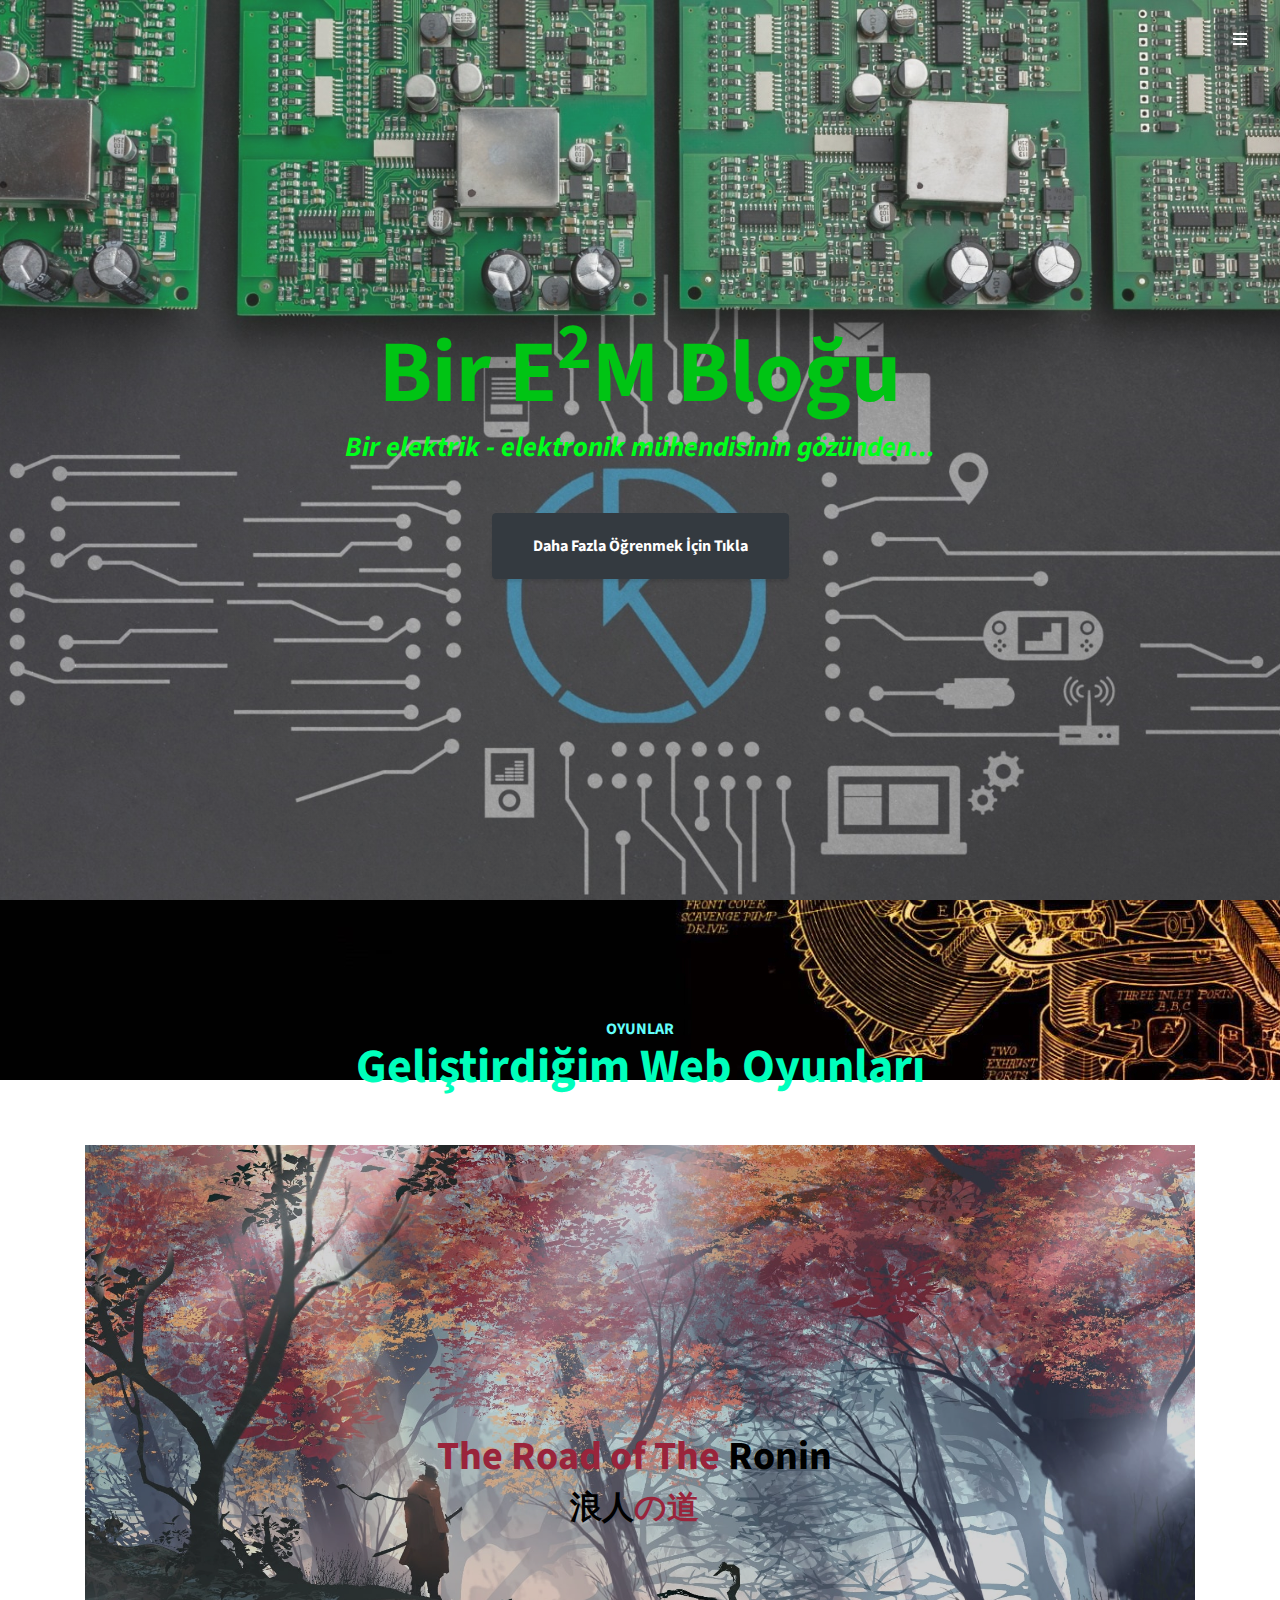
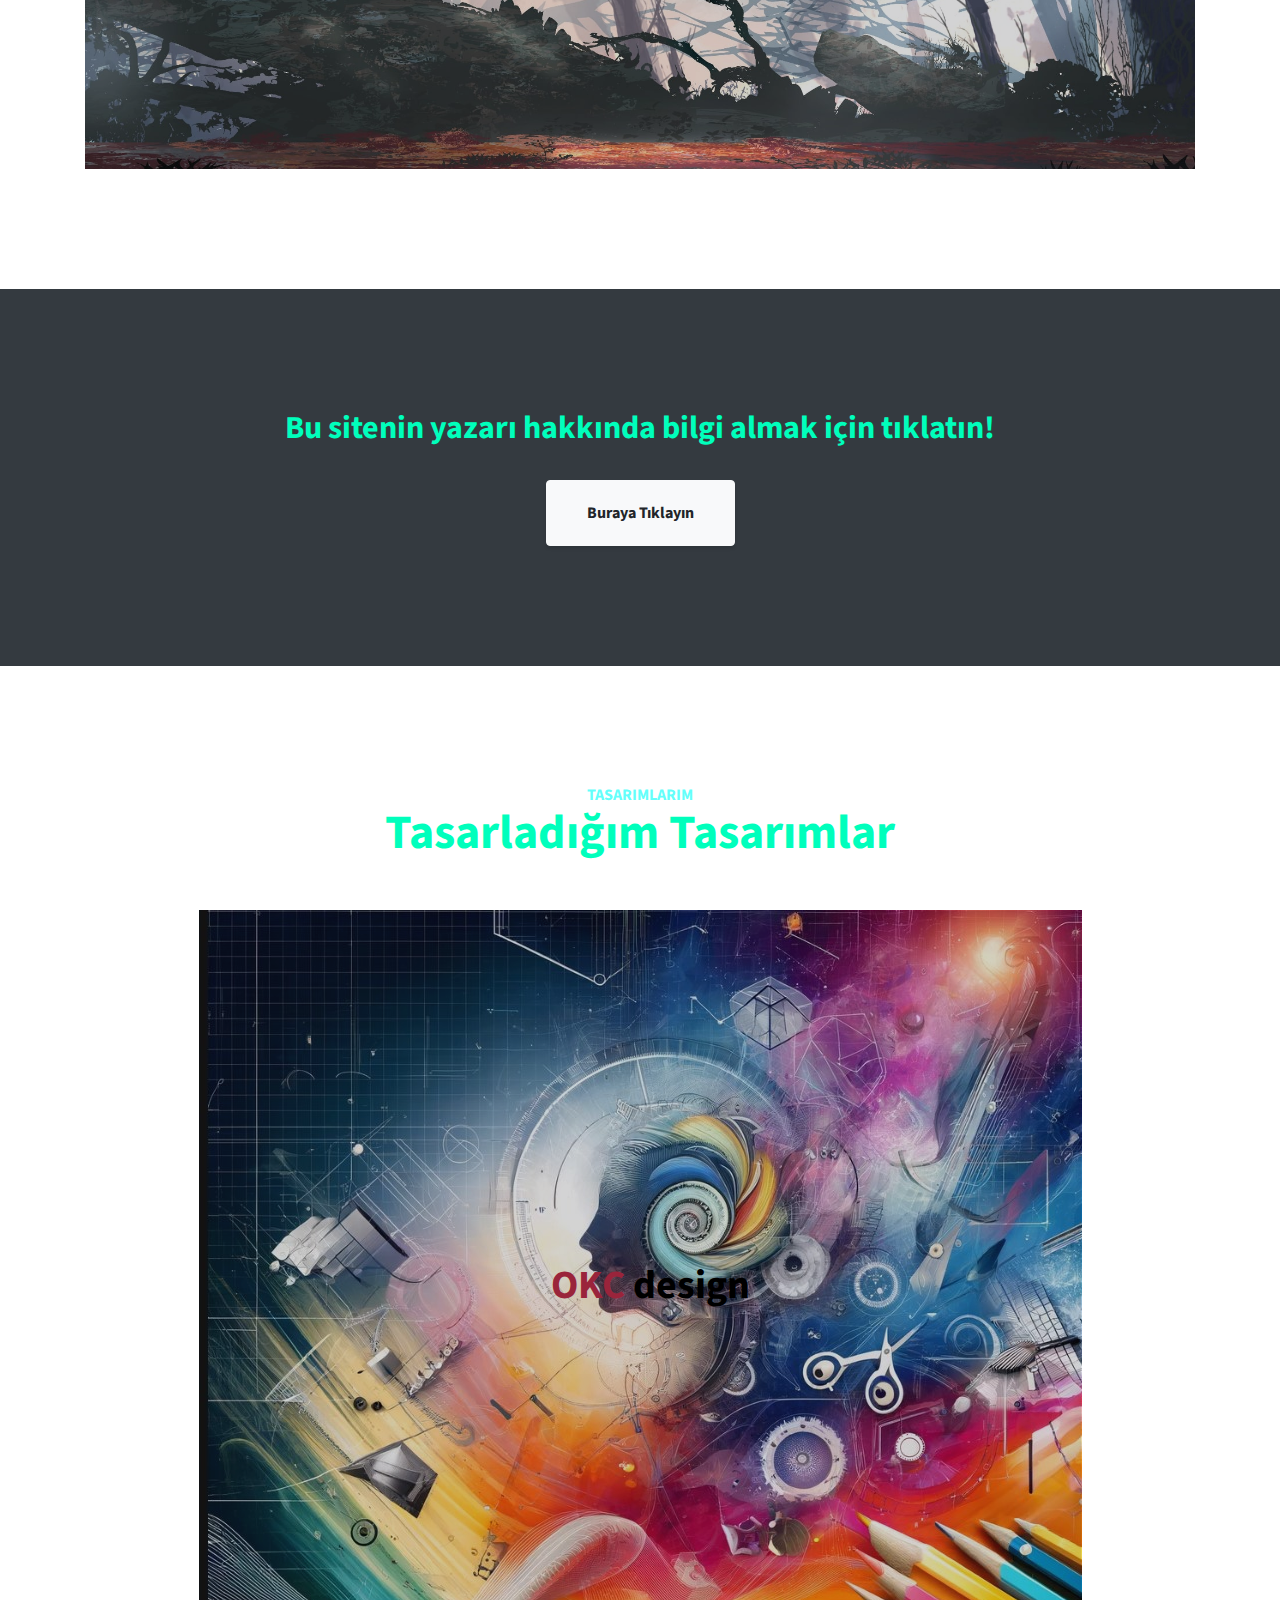
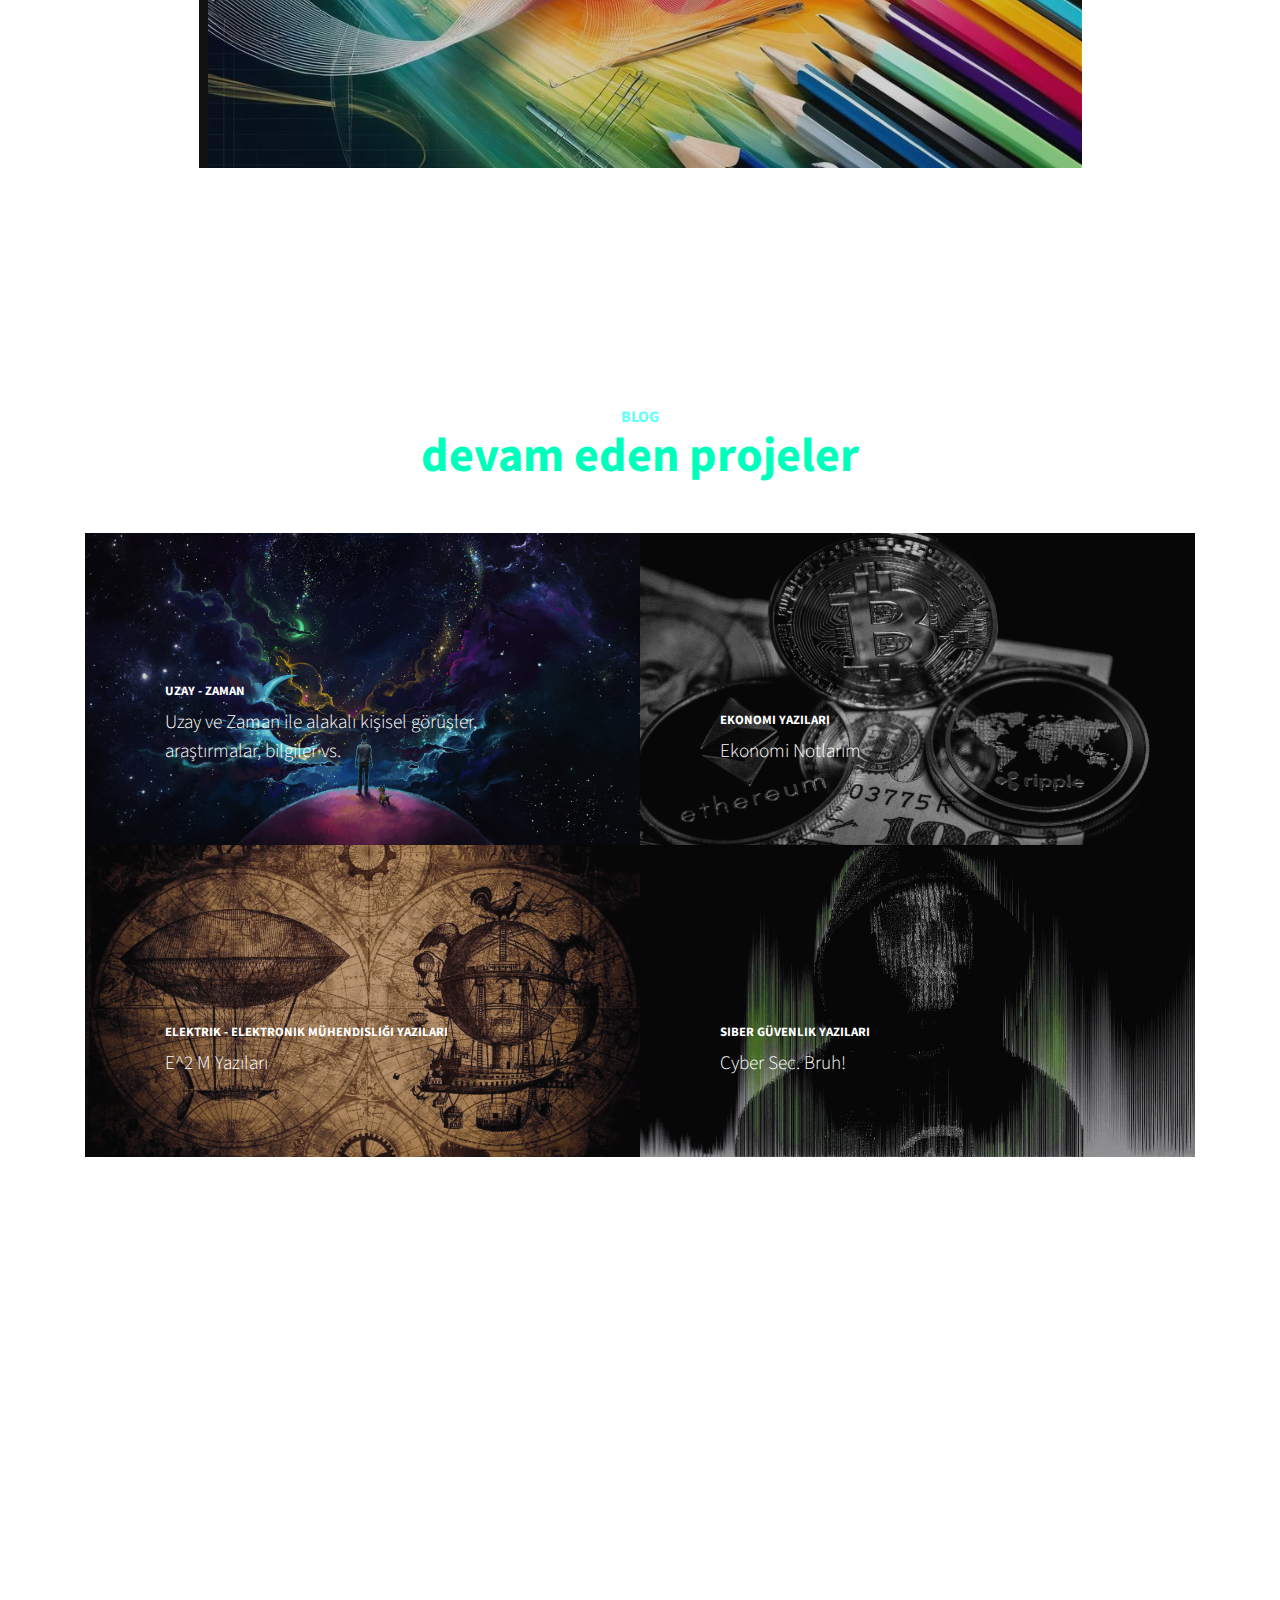
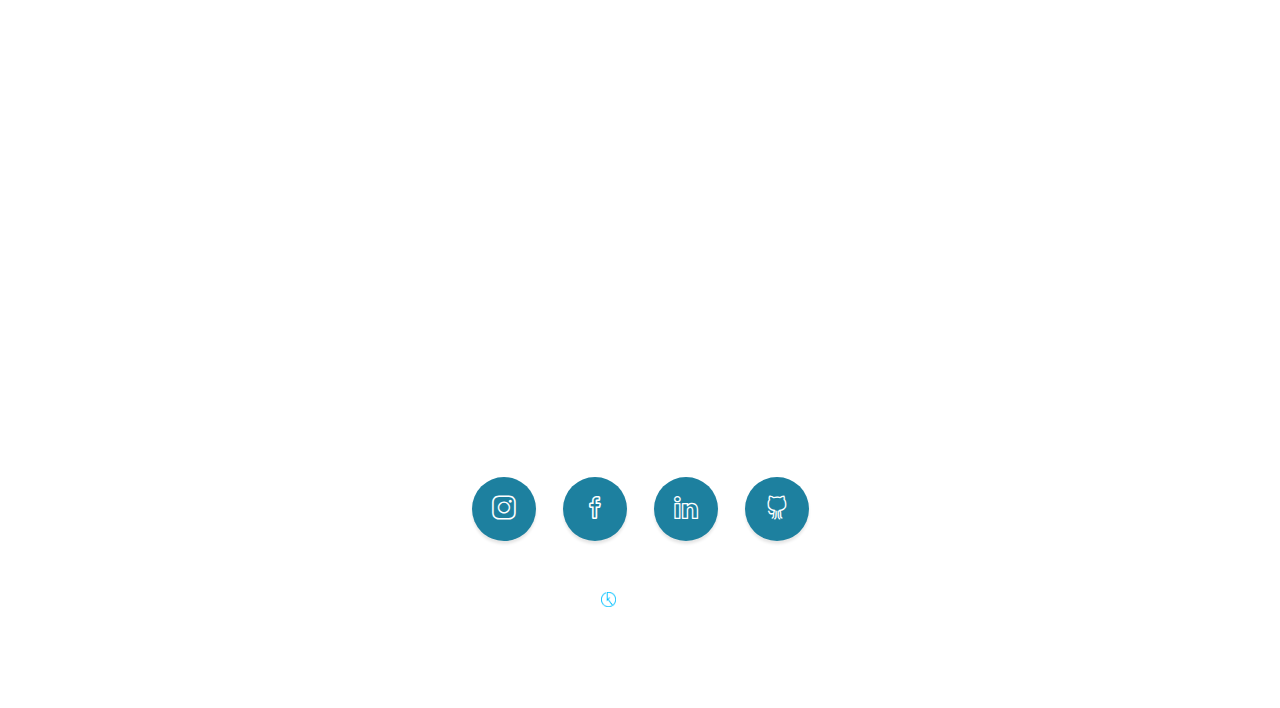
<file: index.html>
<!DOCTYPE html>
<html lang="en">

<head>

  <meta charset="utf-8">
  <meta name="viewport" content="width=device-width, initial-scale=1, shrink-to-fit=no">
  <meta name="description" content="portfolio Site">
  <meta name="author" content="Ömer Kaan Coşkun">

  <title>Ömer Kaan Coşkun</title>

  <!--Favicons -->
  <link href="./img/OKC-Logo-tq-nbg.ico" rel="icon">
  <link href="./img/OKC-Logo-tq-nbg.ico" rel="apple-touch-icon">
  <!-- Bootstrap Core CSS -->
  <link href="vendor/bootstrap/css/bootstrap.min.css" rel="stylesheet">

  <!-- Custom Fonts -->
  <link href="vendor/fontawesome-free/css/all.min.css" rel="stylesheet" type="text/css">
  <link href="https://fonts.googleapis.com/css?family=Source+Sans+Pro:300,400,700,300italic,400italic,700italic" rel="stylesheet" type="text/css">
  <link href="vendor/simple-line-icons/css/simple-line-icons.css" rel="stylesheet">
  <link href="http://fonts.cdnfonts.com/css/zepto" rel="stylesheet">

  <!-- Custom CSS -->
  <link href="css/stylish-portfolio.min.css" rel="stylesheet">
  <style>
     
    body  {
 background-image: url("./img/bg-main.png");
  background-repeat: no-repeat;
  background-attachment: fixed;
}
  .iframe-container{
    position: relative;
    width: 100%;
    padding-bottom: 56.25%; /* Oran 16:9 ( 100%/16*9 = 56.25% ) */
}
.iframe-container > *{
    display: block;
    position: absolute;
    top: 0;
    right: 0;
    bottom: 0;
    left: 0;
    margin: 0;
    padding: 0;
    height: 100%;
    width: 100%;
}
</style>
</head>
<body id="page-top">


  <!-- Navigasyon Çubuğu -->
  <a class="menu-toggle rounded" href="#">
    <i class="fas fa-bars"></i>
  </a>
  <nav id="sidebar-wrapper">
    <ul class="sidebar-nav">
      <li class="sidebar-brand">
        <a class="js-scroll-trigger" href="#page-top">Ömer Kaan Coşkun</a>
      </li>
      <li class="sidebar-nav-item">
        <a class="js-scroll-trigger" href="#page-top">Ana Sayfa</a>
      </li>
      <li class="sidebar-nav-item">
        <a class="js-scroll-trigger" href="#about">Hakkında</a>
      </li>
      <li class="sidebar-nav-item">
        <a class="js-scroll-trigger" href="#call-to-site">Göz Atın</a>
      </li>
      <li class="sidebar-nav-item">
        <a class="js-scroll-trigger" href="#games">Oyunlar</a>
      </li>
      <li class="sidebar-nav-item">
        <a class="js-scroll-trigger" href="#portfolio">Blog</a>
      </li>
    </ul>
  </nav>

  <!-- Başlık -->
  <header class="masthead d-flex">
    <div class="container text-center my-auto">
      <h1 class="mb-1 " style="color: #00c414;">Bir E<sup>2</sup>M Bloğu</h1>
      <h3 class="mb-5">
        <em style="color: #00ff1c;">Bir elektrik - elektronik mühendisinin gözünden...</em>
      </h3>
      <a class="btn btn-dark btn-xl js-scroll-trigger" href="#games">Daha Fazla Öğrenmek İçin Tıkla</a>
    </div>
    <div class="overlay"></div>
  </header>

  <!--Oyunlar Bölümü-->
  <section class="content-section" id="games">
    <div class="container">
      <div class="content-section-heading text-center">
        <h3 class=" mb-0" style="color: #63FFFB">Oyunlar</h3>
        <h2 class="mb-5" style="color: #00FFBC">Geliştirdiğim Web Oyunları</h2>
      </div>
      <div  class="row no-gutters">
        <div class="col-lg-12">
          <a class="portfolio-item" href="/ronin/index.html">
            <span class="caption text-center">
              <span style="margin-top: 18rem; margin-left: 22rem; color: #9a243b;">
                <h1>The Road of The <span style="color: black;">Ronin</span></h1>
                <h2 style="color: #9a243b;"><span style="color: black;">浪人</span>の道</h2>
              </span>
            </span>
            <img class="img-fluid" src="img/theRoadoftheRonin-bg.jpg" alt="">
          </a>
        </div>
      </div>
    </div>
  </section>


  <!-- Hakkında -->
  <section class="content-section body bg-dark" id="about">
    <div class="container text-center">
      <div class="row">
        <div class="col-lg-10 mx-auto">
          <h2 style="color: #00FFBC;">Bu sitenin yazarı hakkında bilgi almak için tıklatın!</h2>
          <br>
          <a class="btn btn-light btn-xl js-scroll-trigger" href="../info/index.html">Buraya Tıklayın</a>
        </div>
      </div>
    </div>
  </section>

  <!-- Tasarımlarım Bölümü -->
  <section class="content-section" id="designs">
    <div class="container">
        <div class="content-section-heading text-center">
            <h3 class="mb-0" style="color: #63FFFB">Tasarımlarım</h3>
            <h2 class="mb-5" style="color: #00FFBC">Tasarladığım Tasarımlar</h2>
        </div>
        <div class="row no-gutters justify-content-center">
            <div class="col-md-12 d-flex justify-content-center">
                <a class="portfolio-item" href="/design/index.html">
                    <span class="caption text-center">
                        <span style="margin-top: 22rem; margin-left: 22rem; color: #9a243b;">
                            <h1>OKC <span style="color: black;"> design</span></h1>
                        </span>
                    </span>
                    <img class="img-fluid align-items-center" src="img/okcdesign-bg.jpg" alt="">
                </a>
            </div>
        </div>
    </div>
</section>


  <!-- Blog -->
  <section class="content-section" id="portfolio">
    <div class="container">
      <div class="content-section-heading text-center">
        <h3 class=" mb-0" style="color: #63FFFB">Blog</h3>
        <h2 class="mb-5" style="color: #00FFBC">devam eden projeler</h2>
      </div>
      <div class="row no-gutters">
        <div class="col-lg-6">
          <a class="portfolio-item" href="./coming-soon.html">
            <span class="caption">
              <span class="caption-content">
                <h2>Uzay - Zaman</h2>
                <p class="mb-0">Uzay ve Zaman ile alakalı kişisel görüşler, araştırmalar, bilgiler vs. </p>
              </span>
            </span>
            <img class="img-fluid" src="img/portfolio-1.jpg" alt="">
          </a>
        </div>
        <div class="col-lg-6">
          <a class="portfolio-item" href="./Finans.html">
            <span class="caption">
              <span class="caption-content">
                <h2>Ekonomi Yazıları</h2>
                <p class="mb-0">Ekonomi Notlarım</p>
              </span>
            </span>
            <img class="img-fluid" src="img/portfolio-2.jpg" alt="">
          </a>
        </div>
        <div class="col-lg-6">
          <a class="portfolio-item" href="./coming-soon.html">
            <span class="caption">
              <span class="caption-content">
                <h2>Elektrik - Elektronik Mühendisliği Yazıları</h2>
                <p class="mb-0">E^2 M Yazıları</p>
              </span>
            </span>
            <img class="img-fluid" src="img/portfolio-3.jpg" alt="">
          </a>
        </div>
        <div class="col-lg-6">
          <a class="portfolio-item" href="./coming-soon.html">
            <span class="caption">
              <span class="caption-content">
                <h2>Siber Güvenlik Yazıları</h2>
                <p class="mb-0">Cyber Sec. Bruh!</p>
              </span>
            </span>
            <img class="img-fluid" src="img/portfolio-4.jpg" alt="">
          </a>
        </div>
      </div>
    </div>
  </section>

 

  <!-- Harita-->
  <div class="iframe-container">
  <iframe src="https://www.google.com/maps/embed?pb=!1m18!1m12!1m3!1d1034.8394471174033!2d32.751650797384514!3d39.996031519917196!2m3!1f0!2f0!3f0!3m2!1i1024!2i768!4f13.1!3m3!1m2!1s0x14d34a2630ab1a15%3A0x4f6a966ea49cc7de!2sTeknopark%20Ankara!5e0!3m2!1str!2str!4v1596453357723!5m2!1str!2str" width="1519" height="600" frameborder="0" style="border:0;" allowfullscreen="" aria-hidden="false" tabindex="0"></iframe>
  </div>

  <!-- Footer -->
  <footer class="footer text-center">
    <div class="container">
      <ul class="list-inline mb-5">
        <li class="list-inline-item">
          <a class="social-link rounded-circle text-white mr-3" href="https://www.instagram.com/omerkaancoskun/">
            <i class="icon-social-instagram"></i>
          </a>
        </li>
        <li class="list-inline-item">
          <a class="social-link rounded-circle text-white mr-3" href="https://www.facebook.com/omerkaan.coskun.39/">
            <i class="icon-social-facebook"></i>
          </a>
        </li>
        <li class="list-inline-item">
          <a class="social-link rounded-circle text-white mr-3" href="https://www.linkedin.com/in/0xm3rk44n">
            <i class="icon-social-linkedin"></i>
          </a>
        </li>
        <li class="list-inline-item">
          <a class="social-link rounded-circle text-white" href="https://github.com/Kazuto-Kawahara">
            <i class="icon-social-github"></i>
          </a>
        </li>
      </ul>
      <p class="small mb-0 " style="color: white">Copyright &copy; <img style="width: 15px; height: 15px;" src="/img/okc-logo-tq-nbg.png" alt=""> Ömer Kaan Coşkun 2019</p>
      <p class=" small mb-0" style="color: white">Tüm hakları Saklıdır.</p>
    </div>
  </footer>

  <!-- Scroll Butonu-->
  <a class="scroll-to-top rounded js-scroll-trigger" href="#page-top">
    <i class="fas fa-angle-up"></i>
  </a>

  <!-- Bootstrap core JavaScript -->
  <script src="vendor/jquery/jquery.min.js"></script>
  <script src="vendor/bootstrap/js/bootstrap.bundle.min.js"></script>

  <!-- Plugin JavaScript -->
  <script src="vendor/jquery-easing/jquery.easing.min.js"></script>

  <!-- Custom scripts for this template -->
  <script src="js/stylish-portfolio.min.js"></script>
</div>

</body>

</html>
</file>
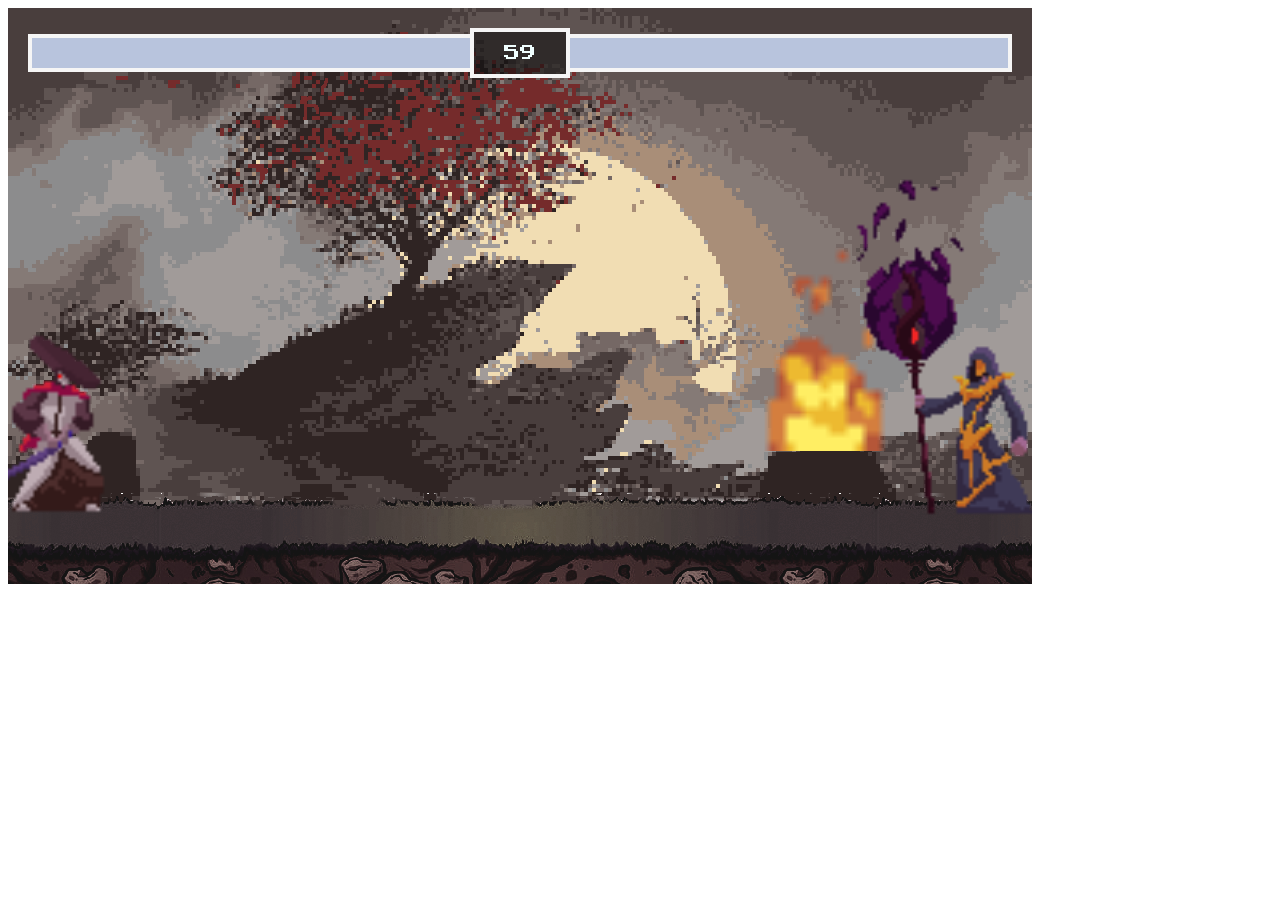
<file: ronin/index.html>
<head>
    <link rel="stylesheet" href="./main.css">
    <link rel="preconnect" href="https://fonts.googleapis.com">
    <link rel="preconnect" href="https://fonts.gstatic.com" crossorigin>
    <link href="https://fonts.googleapis.com/css2?family=Press+Start+2P&display=swap" rel="stylesheet">
    <style>
    </style>
</head>
<body>
<div class="BarParent">
    <div class="BarChild"> 
        <!--Player Health-->
    <div class="PlayerHealthParent">
        <div class="PlayerHealthChild"></div>
            <div id="playerHealth" class="PlayerHealth"></div>
    </div>
        <!--Timer-->
        <div id="timer" class="Timer">60</div>
        <!--Enemy Health-->
    <div class="EnemyHealthParent">
        <div class="EnemyHealthChild"></div>
            <div id="enemyHealth" class="EnemyHealth"></div>
    </div>
</div>
<div id="displayText" class="DisplayText">Tie</div>
<canvas></canvas>
</div>

<script 
src="https://cdnjs.cloudflare.com/ajax/libs/gsap/3.11.2/gsap.min.js" 
integrity="sha512-gsEItzcNkWxfxHjr4BaEZAd9YuRWYjxnj7c/yukcZ0/nWehUb5TjJNyyv1ApCU2DFH/qgw+stFZHPOKnoQnIuQ==" 
crossorigin="anonymous" 
referrerpolicy="no-referrer">
</script>
<script src="./js/functions.js"></script>
<script src="./js/classes.js"></script>
<script src="./index.js"></script>

</body>
</file>
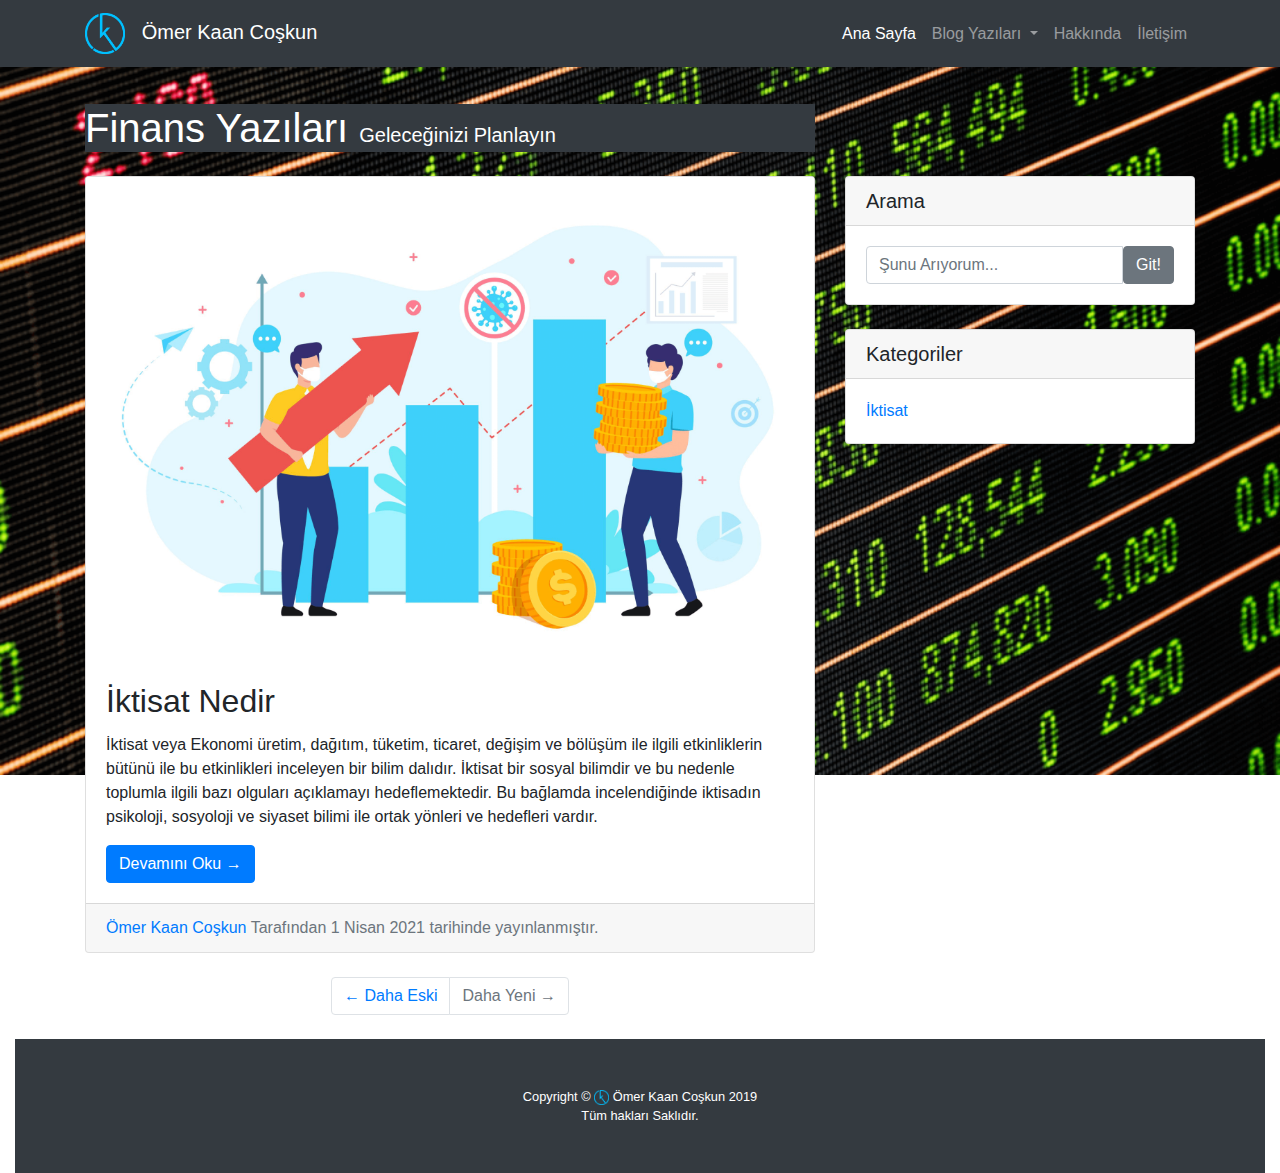
<file: Finans.html>
<!DOCTYPE html>
<html lang="en">

<head>

  <meta charset="utf-8">
  <meta name="viewport" content="width=device-width, initial-scale=1, shrink-to-fit=no">
  <meta name="description" content="">
  <meta name="author" content="">

  <title>Finans Yazıları</title>

  <!-- Favicons -->
  <link href="./img/okc-logo-tq-nbg.png" rel="icon">
  <link href="./img/okc-logo-tq-nbg.png" rel="apple-touch-icon">

  <!-- Bootstrap core CSS -->
  <link href="./vendor/bootstrap/css/bootstrap.min.css" rel="stylesheet">

  <!-- Styles for this template -->
  <link href="./css/blog-home.css" rel="stylesheet">


  <style>
      
    body  {
 background-image: url("./img/Finans-Bg.png");
  background-repeat: no-repeat;
  background-attachment: fixed;
  background-size: 100%;
}

@media (max-width: 769px) {
  body {
  background-image: url("./img/Finans-Bg.png");
  background-repeat: no-repeat;
  background-attachment: fixed;
  background-size: auto;
  }

.back{
  background-color: black;
}
}

  </style>
</head>

<body>

  <!-- Navigation -->
  <nav class="navbar navbar-expand-lg navbar-dark bg-dark fixed-top">
    <div class="container">
      <a class="navbar-brand" href="/index.html"> <img style="width: 40px;" src="/img/okc-logo-tq-nbg.png" alt="">&nbsp;&nbsp;&nbsp;Ömer Kaan Coşkun</a>
      <button class="navbar-toggler" type="button" data-toggle="collapse" data-target="#navbarResponsive" aria-controls="navbarResponsive" aria-expanded="false" aria-label="Toggle navigation">
        <span class="navbar-toggler-icon"></span>
      </button>
      <div class="collapse navbar-collapse" id="navbarResponsive">
        <ul class="navbar-nav ml-auto">
          <li class="nav-item active">
            <a class="nav-link" href="/index.html">Ana Sayfa
              <span class="sr-only">(current)</span>
            </a>
          </li>
<li class="nav-item dropdown">
        <a class="nav-link dropdown-toggle" href="#" id="navbarDropdown" role="button" data-toggle="dropdown" aria-haspopup="true" aria-expanded="false">
          Blog Yazıları
        </a>
        <div class="dropdown-menu" aria-labelledby="navbarDropdown">
          <a class="dropdown-item" href="./coming-soon.html">Araştırma Yazıları</a>
          <a class="dropdown-item" href="./Finans.html">Finans Yazıları</a>
          <a class="dropdown-item" href="./coming-soon.html">Elektrik Elektronik Mühendisliği yazıları</a>
          <a class="dropdown-item" href="./coming-soon.html">Siber Güvenlik Yazıları</a>
        </div>
      </li>
          <li class="nav-item">
            <a class="nav-link" href="http://omerkaancoskun.com.tr/info">Hakkında</a>
          </li>
          <li class="nav-item">
            <a class="nav-link" href="#">İletişim</a>
          </li>
        </ul>
      </div>
    </div>
  </nav>

  <!-- Page Content -->
  <div class="container">

    <div class="row">

      <!-- Blog Entries Column -->
      <div class="col-md-8">
        <br>
        <h1 class="my-4 bg-dark" style="color: white;">Finans Yazıları
          <small style="font-size: 20px">Geleceğinizi Planlayın</small></h1>

        <!-- Blog -->
        <div class="card mb-4">
          <img class="card-img-top" src="./img/Finans-Kapak.png" alt="Card image cap">
          <div class="card-body">
            <h2 class="card-title">İktisat Nedir</h2>
            <p class="card-text">İktisat veya Ekonomi üretim, dağıtım, tüketim, ticaret, değişim ve bölüşüm ile ilgili etkinliklerin bütünü ile bu etkinlikleri inceleyen bir bilim dalıdır. İktisat bir sosyal bilimdir ve bu nedenle toplumla ilgili bazı olguları açıklamayı hedeflemektedir. Bu bağlamda incelendiğinde iktisadın psikoloji, sosyoloji ve siyaset bilimi ile ortak yönleri ve hedefleri vardır. </p>
            <a href="./İktisat-Nedir.html" class="btn btn-primary">Devamını Oku  &rarr;</a>
          </div>
          <div class="card-footer text-muted">
            <a href="#">Ömer Kaan Coşkun</a>
            Tarafından 1 Nisan 2021 tarihinde yayınlanmıştır.
          </div>
        </div>
        <!-- Blog -->



        <!-- Blog 
        <div class="card mb-4">
          <img class="card-img-top" src="http://placehold.it/750x300" alt="Card image cap">
          <div class="card-body">
            <h2 class="card-title">Başlık</h2>
            <p class="card-text">Lorem ipsum dolor sit amet, consectetur adipisicing elit. Reiciendis aliquid atque, nulla? Quos cum ex quis soluta, a laboriosam. Dicta expedita corporis animi vero voluptate voluptatibus possimus, veniam magni quis!</p>
            <a href="#" class="btn btn-primary">Devamını Oku &rarr;</a>
          </div>
          <div class="card-footer text-muted">
            <a href="#">Ömer Kaan Coşkun</a>
            Tarafından 1 Nisan 2021 tarihinde yayınlanmıştır.
          </div>
        </div>
         Blog -->

        <!-- Blog 
        <div class="card mb-4">
          <img class="card-img-top" src="http://placehold.it/750x300" alt="Card image cap">
          <div class="card-body">
            <h2 class="card-title">Başlık</h2>
            <p class="card-text">Lorem ipsum dolor sit amet, consectetur adipisicing elit. Reiciendis aliquid atque, nulla? Quos cum ex quis soluta, a laboriosam. Dicta expedita corporis animi vero voluptate voluptatibus possimus, veniam magni quis!</p>
            <a href="#" class="btn btn-primary">Devamını Oku &rarr;</a>
          </div>
          <div class="card-footer text-muted">
            <a href="#">Ömer Kaan Coşkun</a>
            Tarafından 1 Nisan 2021 tarihinde yayınlanmıştır.
          </div>
        </div>
       Blog -->

        <!-- Pagination -->
        <ul class="pagination justify-content-center mb-4">
          <li class="page-item">
            <a class="page-link" href="#">&larr; Daha Eski</a>
          </li>
          <li class="page-item disabled">
            <a class="page-link" href="#">Daha Yeni &rarr;</a>
          </li>
        </ul>

      </div>


      <!-- /Yan widget -->
      <div class="col-md-4">
        <br><br><br><br>
        <!-- Arama -->
        <div class="card my-4">
          <h5 class="card-header">Arama</h5>
          <div class="card-body">
            <div class="input-group">
              <input type="text" class="form-control" placeholder="Şunu Arıyorum...">
              <span class="input-group-btn">
                <button class="btn btn-secondary" type="button">Git!</button>
              </span>
            </div>
          </div>
        </div>
        <!-- /Arama -->

        <!-- Kategoriler -->
        <div class="card my-4">
          <h5 class="card-header">Kategoriler</h5>
          <div class="card-body">
            <div class="row">
              <div class="col-lg-6">
                <ul class="list-unstyled mb-0">
                  <li>
                    <a href="#">İktisat</a>
                  </li>
                  <li>
                    <a href="#"></a>
                  </li>
                  <li>
                    <a href="#"></a>
                  </li>
                </ul>
              </div>
              <div class="col-lg-6">
                <ul class="list-unstyled mb-0">
                  <li>
                    <a href="#"></a>
                  </li>
                  <li>
                    <a href="#"></a>
                  </li>
                  <li>
                    <a href="#"></a>
                  </li>
                </ul>
              </div>
            </div>
          </div>
        </div>
      </div>
      
      <!-- /Kategoriler -->

    </div>

  <!-- /Yan Widgetler -->

</div>
  <!-- Footer -->
  <div class="container-fluid">
  <footer class="py-5 bg-dark">
      <p class=" small mb-0 " style="color: white; text-align: center;">Copyright &copy; <img style="width: 15px; height: 15px;" src="/img/okc-logo-tq-nbg.png" alt=""> Ömer Kaan Coşkun 2019</p>
      <p class=" small mb-0" style="color: white; text-align: center;">Tüm hakları Saklıdır.</p>
    <!-- /.container -->
  </footer>
  </div>
  <!-- Bootstrap core JavaScript -->
  <script src="/vendor/jquery/jquery.min.js"></script>
  <script src="/vendor/bootstrap/js/bootstrap.bundle.min.js"></script>





</body>

</html>
</file>
<file: vendor/simple-line-icons/css/simple-line-icons.css>
@font-face {
  font-family: 'simple-line-icons';
  src: url('../fonts/Simple-Line-Icons.eot?v=2.4.0');
  src: url('../fonts/Simple-Line-Icons.eot?v=2.4.0#iefix') format('embedded-opentype'), url('../fonts/Simple-Line-Icons.woff2?v=2.4.0') format('woff2'), url('../fonts/Simple-Line-Icons.ttf?v=2.4.0') format('truetype'), url('../fonts/Simple-Line-Icons.woff?v=2.4.0') format('woff'), url('../fonts/Simple-Line-Icons.svg?v=2.4.0#simple-line-icons') format('svg');
  font-weight: normal;
  font-style: normal;
}
/*
 Use the following CSS code if you want to have a class per icon.
 Instead of a list of all class selectors, you can use the generic [class*="icon-"] selector, but it's slower:
*/
.icon-user,
.icon-people,
.icon-user-female,
.icon-user-follow,
.icon-user-following,
.icon-user-unfollow,
.icon-login,
.icon-logout,
.icon-emotsmile,
.icon-phone,
.icon-call-end,
.icon-call-in,
.icon-call-out,
.icon-map,
.icon-location-pin,
.icon-direction,
.icon-directions,
.icon-compass,
.icon-layers,
.icon-menu,
.icon-list,
.icon-options-vertical,
.icon-options,
.icon-arrow-down,
.icon-arrow-left,
.icon-arrow-right,
.icon-arrow-up,
.icon-arrow-up-circle,
.icon-arrow-left-circle,
.icon-arrow-right-circle,
.icon-arrow-down-circle,
.icon-check,
.icon-clock,
.icon-plus,
.icon-minus,
.icon-close,
.icon-event,
.icon-exclamation,
.icon-organization,
.icon-trophy,
.icon-screen-smartphone,
.icon-screen-desktop,
.icon-plane,
.icon-notebook,
.icon-mustache,
.icon-mouse,
.icon-magnet,
.icon-energy,
.icon-disc,
.icon-cursor,
.icon-cursor-move,
.icon-crop,
.icon-chemistry,
.icon-speedometer,
.icon-shield,
.icon-screen-tablet,
.icon-magic-wand,
.icon-hourglass,
.icon-graduation,
.icon-ghost,
.icon-game-controller,
.icon-fire,
.icon-eyeglass,
.icon-envelope-open,
.icon-envelope-letter,
.icon-bell,
.icon-badge,
.icon-anchor,
.icon-wallet,
.icon-vector,
.icon-speech,
.icon-puzzle,
.icon-printer,
.icon-present,
.icon-playlist,
.icon-pin,
.icon-picture,
.icon-handbag,
.icon-globe-alt,
.icon-globe,
.icon-folder-alt,
.icon-folder,
.icon-film,
.icon-feed,
.icon-drop,
.icon-drawer,
.icon-docs,
.icon-doc,
.icon-diamond,
.icon-cup,
.icon-calculator,
.icon-bubbles,
.icon-briefcase,
.icon-book-open,
.icon-basket-loaded,
.icon-basket,
.icon-bag,
.icon-action-undo,
.icon-action-redo,
.icon-wrench,
.icon-umbrella,
.icon-trash,
.icon-tag,
.icon-support,
.icon-frame,
.icon-size-fullscreen,
.icon-size-actual,
.icon-shuffle,
.icon-share-alt,
.icon-share,
.icon-rocket,
.icon-question,
.icon-pie-chart,
.icon-pencil,
.icon-note,
.icon-loop,
.icon-home,
.icon-grid,
.icon-graph,
.icon-microphone,
.icon-music-tone-alt,
.icon-music-tone,
.icon-earphones-alt,
.icon-earphones,
.icon-equalizer,
.icon-like,
.icon-dislike,
.icon-control-start,
.icon-control-rewind,
.icon-control-play,
.icon-control-pause,
.icon-control-forward,
.icon-control-end,
.icon-volume-1,
.icon-volume-2,
.icon-volume-off,
.icon-calendar,
.icon-bulb,
.icon-chart,
.icon-ban,
.icon-bubble,
.icon-camrecorder,
.icon-camera,
.icon-cloud-download,
.icon-cloud-upload,
.icon-envelope,
.icon-eye,
.icon-flag,
.icon-heart,
.icon-info,
.icon-key,
.icon-link,
.icon-lock,
.icon-lock-open,
.icon-magnifier,
.icon-magnifier-add,
.icon-magnifier-remove,
.icon-paper-clip,
.icon-paper-plane,
.icon-power,
.icon-refresh,
.icon-reload,
.icon-settings,
.icon-star,
.icon-symbol-female,
.icon-symbol-male,
.icon-target,
.icon-credit-card,
.icon-paypal,
.icon-social-tumblr,
.icon-social-twitter,
.icon-social-facebook,
.icon-social-instagram,
.icon-social-linkedin,
.icon-social-pinterest,
.icon-social-github,
.icon-social-google,
.icon-social-reddit,
.icon-social-skype,
.icon-social-dribbble,
.icon-social-behance,
.icon-social-foursqare,
.icon-social-soundcloud,
.icon-social-spotify,
.icon-social-stumbleupon,
.icon-social-youtube,
.icon-social-dropbox,
.icon-social-vkontakte,
.icon-social-steam {
  font-family: 'simple-line-icons';
  speak: none;
  font-style: normal;
  font-weight: normal;
  font-variant: normal;
  text-transform: none;
  line-height: 1;
  /* Better Font Rendering =========== */
  -webkit-font-smoothing: antialiased;
  -moz-osx-font-smoothing: grayscale;
}
.icon-user:before {
  content: "\e005";
}
.icon-people:before {
  content: "\e001";
}
.icon-user-female:before {
  content: "\e000";
}
.icon-user-follow:before {
  content: "\e002";
}
.icon-user-following:before {
  content: "\e003";
}
.icon-user-unfollow:before {
  content: "\e004";
}
.icon-login:before {
  content: "\e066";
}
.icon-logout:before {
  content: "\e065";
}
.icon-emotsmile:before {
  content: "\e021";
}
.icon-phone:before {
  content: "\e600";
}
.icon-call-end:before {
  content: "\e048";
}
.icon-call-in:before {
  content: "\e047";
}
.icon-call-out:before {
  content: "\e046";
}
.icon-map:before {
  content: "\e033";
}
.icon-location-pin:before {
  content: "\e096";
}
.icon-direction:before {
  content: "\e042";
}
.icon-directions:before {
  content: "\e041";
}
.icon-compass:before {
  content: "\e045";
}
.icon-layers:before {
  content: "\e034";
}
.icon-menu:before {
  content: "\e601";
}
.icon-list:before {
  content: "\e067";
}
.icon-options-vertical:before {
  content: "\e602";
}
.icon-options:before {
  content: "\e603";
}
.icon-arrow-down:before {
  content: "\e604";
}
.icon-arrow-left:before {
  content: "\e605";
}
.icon-arrow-right:before {
  content: "\e606";
}
.icon-arrow-up:before {
  content: "\e607";
}
.icon-arrow-up-circle:before {
  content: "\e078";
}
.icon-arrow-left-circle:before {
  content: "\e07a";
}
.icon-arrow-right-circle:before {
  content: "\e079";
}
.icon-arrow-down-circle:before {
  content: "\e07b";
}
.icon-check:before {
  content: "\e080";
}
.icon-clock:before {
  content: "\e081";
}
.icon-plus:before {
  content: "\e095";
}
.icon-minus:before {
  content: "\e615";
}
.icon-close:before {
  content: "\e082";
}
.icon-event:before {
  content: "\e619";
}
.icon-exclamation:before {
  content: "\e617";
}
.icon-organization:before {
  content: "\e616";
}
.icon-trophy:before {
  content: "\e006";
}
.icon-screen-smartphone:before {
  content: "\e010";
}
.icon-screen-desktop:before {
  content: "\e011";
}
.icon-plane:before {
  content: "\e012";
}
.icon-notebook:before {
  content: "\e013";
}
.icon-mustache:before {
  content: "\e014";
}
.icon-mouse:before {
  content: "\e015";
}
.icon-magnet:before {
  content: "\e016";
}
.icon-energy:before {
  content: "\e020";
}
.icon-disc:before {
  content: "\e022";
}
.icon-cursor:before {
  content: "\e06e";
}
.icon-cursor-move:before {
  content: "\e023";
}
.icon-crop:before {
  content: "\e024";
}
.icon-chemistry:before {
  content: "\e026";
}
.icon-speedometer:before {
  content: "\e007";
}
.icon-shield:before {
  content: "\e00e";
}
.icon-screen-tablet:before {
  content: "\e00f";
}
.icon-magic-wand:before {
  content: "\e017";
}
.icon-hourglass:before {
  content: "\e018";
}
.icon-graduation:before {
  content: "\e019";
}
.icon-ghost:before {
  content: "\e01a";
}
.icon-game-controller:before {
  content: "\e01b";
}
.icon-fire:before {
  content: "\e01c";
}
.icon-eyeglass:before {
  content: "\e01d";
}
.icon-envelope-open:before {
  content: "\e01e";
}
.icon-envelope-letter:before {
  content: "\e01f";
}
.icon-bell:before {
  content: "\e027";
}
.icon-badge:before {
  content: "\e028";
}
.icon-anchor:before {
  content: "\e029";
}
.icon-wallet:before {
  content: "\e02a";
}
.icon-vector:before {
  content: "\e02b";
}
.icon-speech:before {
  content: "\e02c";
}
.icon-puzzle:before {
  content: "\e02d";
}
.icon-printer:before {
  content: "\e02e";
}
.icon-present:before {
  content: "\e02f";
}
.icon-playlist:before {
  content: "\e030";
}
.icon-pin:before {
  content: "\e031";
}
.icon-picture:before {
  content: "\e032";
}
.icon-handbag:before {
  content: "\e035";
}
.icon-globe-alt:before {
  content: "\e036";
}
.icon-globe:before {
  content: "\e037";
}
.icon-folder-alt:before {
  content: "\e039";
}
.icon-folder:before {
  content: "\e089";
}
.icon-film:before {
  content: "\e03a";
}
.icon-feed:before {
  content: "\e03b";
}
.icon-drop:before {
  content: "\e03e";
}
.icon-drawer:before {
  content: "\e03f";
}
.icon-docs:before {
  content: "\e040";
}
.icon-doc:before {
  content: "\e085";
}
.icon-diamond:before {
  content: "\e043";
}
.icon-cup:before {
  content: "\e044";
}
.icon-calculator:before {
  content: "\e049";
}
.icon-bubbles:before {
  content: "\e04a";
}
.icon-briefcase:before {
  content: "\e04b";
}
.icon-book-open:before {
  content: "\e04c";
}
.icon-basket-loaded:before {
  content: "\e04d";
}
.icon-basket:before {
  content: "\e04e";
}
.icon-bag:before {
  content: "\e04f";
}
.icon-action-undo:before {
  content: "\e050";
}
.icon-action-redo:before {
  content: "\e051";
}
.icon-wrench:before {
  content: "\e052";
}
.icon-umbrella:before {
  content: "\e053";
}
.icon-trash:before {
  content: "\e054";
}
.icon-tag:before {
  content: "\e055";
}
.icon-support:before {
  content: "\e056";
}
.icon-frame:before {
  content: "\e038";
}
.icon-size-fullscreen:before {
  content: "\e057";
}
.icon-size-actual:before {
  content: "\e058";
}
.icon-shuffle:before {
  content: "\e059";
}
.icon-share-alt:before {
  content: "\e05a";
}
.icon-share:before {
  content: "\e05b";
}
.icon-rocket:before {
  content: "\e05c";
}
.icon-question:before {
  content: "\e05d";
}
.icon-pie-chart:before {
  content: "\e05e";
}
.icon-pencil:before {
  content: "\e05f";
}
.icon-note:before {
  content: "\e060";
}
.icon-loop:before {
  content: "\e064";
}
.icon-home:before {
  content: "\e069";
}
.icon-grid:before {
  content: "\e06a";
}
.icon-graph:before {
  content: "\e06b";
}
.icon-microphone:before {
  content: "\e063";
}
.icon-music-tone-alt:before {
  content: "\e061";
}
.icon-music-tone:before {
  content: "\e062";
}
.icon-earphones-alt:before {
  content: "\e03c";
}
.icon-earphones:before {
  content: "\e03d";
}
.icon-equalizer:before {
  content: "\e06c";
}
.icon-like:before {
  content: "\e068";
}
.icon-dislike:before {
  content: "\e06d";
}
.icon-control-start:before {
  content: "\e06f";
}
.icon-control-rewind:before {
  content: "\e070";
}
.icon-control-play:before {
  content: "\e071";
}
.icon-control-pause:before {
  content: "\e072";
}
.icon-control-forward:before {
  content: "\e073";
}
.icon-control-end:before {
  content: "\e074";
}
.icon-volume-1:before {
  content: "\e09f";
}
.icon-volume-2:before {
  content: "\e0a0";
}
.icon-volume-off:before {
  content: "\e0a1";
}
.icon-calendar:before {
  content: "\e075";
}
.icon-bulb:before {
  content: "\e076";
}
.icon-chart:before {
  content: "\e077";
}
.icon-ban:before {
  content: "\e07c";
}
.icon-bubble:before {
  content: "\e07d";
}
.icon-camrecorder:before {
  content: "\e07e";
}
.icon-camera:before {
  content: "\e07f";
}
.icon-cloud-download:before {
  content: "\e083";
}
.icon-cloud-upload:before {
  content: "\e084";
}
.icon-envelope:before {
  content: "\e086";
}
.icon-eye:before {
  content: "\e087";
}
.icon-flag:before {
  content: "\e088";
}
.icon-heart:before {
  content: "\e08a";
}
.icon-info:before {
  content: "\e08b";
}
.icon-key:before {
  content: "\e08c";
}
.icon-link:before {
  content: "\e08d";
}
.icon-lock:before {
  content: "\e08e";
}
.icon-lock-open:before {
  content: "\e08f";
}
.icon-magnifier:before {
  content: "\e090";
}
.icon-magnifier-add:before {
  content: "\e091";
}
.icon-magnifier-remove:before {
  content: "\e092";
}
.icon-paper-clip:before {
  content: "\e093";
}
.icon-paper-plane:before {
  content: "\e094";
}
.icon-power:before {
  content: "\e097";
}
.icon-refresh:before {
  content: "\e098";
}
.icon-reload:before {
  content: "\e099";
}
.icon-settings:before {
  content: "\e09a";
}
.icon-star:before {
  content: "\e09b";
}
.icon-symbol-female:before {
  content: "\e09c";
}
.icon-symbol-male:before {
  content: "\e09d";
}
.icon-target:before {
  content: "\e09e";
}
.icon-credit-card:before {
  content: "\e025";
}
.icon-paypal:before {
  content: "\e608";
}
.icon-social-tumblr:before {
  content: "\e00a";
}
.icon-social-twitter:before {
  content: "\e009";
}
.icon-social-facebook:before {
  content: "\e00b";
}
.icon-social-instagram:before {
  content: "\e609";
}
.icon-social-linkedin:before {
  content: "\e60a";
}
.icon-social-pinterest:before {
  content: "\e60b";
}
.icon-social-github:before {
  content: "\e60c";
}
.icon-social-google:before {
  content: "\e60d";
}
.icon-social-reddit:before {
  content: "\e60e";
}
.icon-social-skype:before {
  content: "\e60f";
}
.icon-social-dribbble:before {
  content: "\e00d";
}
.icon-social-behance:before {
  content: "\e610";
}
.icon-social-foursqare:before {
  content: "\e611";
}
.icon-social-soundcloud:before {
  content: "\e612";
}
.icon-social-spotify:before {
  content: "\e613";
}
.icon-social-stumbleupon:before {
  content: "\e614";
}
.icon-social-youtube:before {
  content: "\e008";
}
.icon-social-dropbox:before {
  content: "\e00c";
}
.icon-social-vkontakte:before {
  content: "\e618";
}
.icon-social-steam:before {
  content: "\e620";
}
</file>
<file: ronin/main.css>
*
{
    box-sizing: border-box;
    font-family: 'Press Start 2P', cursive;
}
.BarParent
{
    position: relative;
    display: inline-block;
}
.BarChild
{
    position: absolute;
    display: flex;
    width: 100%;
    align-items: center;
    padding: 20px;
}
.PlayerHealthParent
{
    position: relative; 
    width: 100%;
    display: flex;
    justify-content: flex-end;
    border-top: 4px solid whitesmoke;
    border-left: 4px solid whitesmoke;
    border-bottom: 4px solid whitesmoke;
}
.PlayerHealthChild
{
    background-color: red; 
    height: 30px; 
    width: 100%;
}
.PlayerHealth
{
    position: absolute; 
    background-color:#b8c4dd; 
    top: 0; 
    bottom: 0; 
    right: 0; 
    width: 100%;
}
.Timer
{
    background-color: rgba(15, 15, 15, 0.588);
    height: 50px;
    width: 100px;
    flex-shrink: 0;
    display: flex;
    align-items: center;
    justify-content: center;
    color: azure;
    border: 4px solid whitesmoke;
}
.EnemyHealthParent
{
    position: relative; 
    width: 100%;
    border-top: 4px solid whitesmoke;
    border-right: 4px solid whitesmoke;
    border-bottom: 4px solid whitesmoke;
}
.EnemyHealthChild
{
    background-color: red; 
    height: 30px
}
.EnemyHealth
{
    position: absolute; 
    background-color: #b8c4dd; 
    top: 0; 
    bottom: 0; 
    right: 0; 
    left: 0;
}
.DisplayText
{
    position: absolute; 
    color:aliceblue; 
    align-items: center; 
    justify-content: center; 
    top: 0; 
    bottom: 0; 
    right: 0; 
    left: 0; 
    display: none;
}
</file>
<file: css/blog-home.css>
body {
  padding-top: 56px;
}
</file>
<file: css/stylish-portfolio.min.css>
/*!
 * Start Bootstrap - Stylish Portfolio v5.0.7 (https://startbootstrap.com/template-overviews/stylish-portfolio)
 * Copyright 2013-2019 Start Bootstrap
 * Licensed under MIT (https://github.com/BlackrockDigital/startbootstrap-stylish-portfolio/blob/master/LICENSE)
 */body,html{width:100%;height:100%}body{font-family:'Source Sans Pro'}.btn-xl{padding:1.25rem 2.5rem}.content-section{padding-top:7.5rem;padding-bottom:7.5rem}.content-section-heading h2{font-size:3rem}.content-section-heading h3{font-size:1rem;text-transform:uppercase}h1,h2,h3,h4,h5,h6{font-weight:700}.text-faded{color:rgba(255,255,255,.7)}.map{height:30rem}@media (max-width:992px){.map{height:75%}}.map iframe{pointer-events:none}.scroll-to-top{position:fixed;right:15px;bottom:15px;display:none;width:50px;height:50px;text-align:center;color:#fff;background:rgba(52,58,64,.5);line-height:45px}.scroll-to-top:focus,.scroll-to-top:hover{color:#fff}.scroll-to-top:hover{background:#343a40}.scroll-to-top i{font-weight:800}.masthead{min-height:30rem;position:relative;display:table;width:100%;height:auto;padding-top:8rem;padding-bottom:8rem;background:linear-gradient(90deg,rgba(255,255,255,.1) 0,rgba(255,255,255,.1) 100%),url(../img/bg-masthead.jpg);background-position:center center;background-repeat:no-repeat;background-size:cover}.masthead h1{font-size:4rem;margin:0;padding:0}@media (min-width:992px){.masthead{height:100vh}.masthead h1{font-size:5.5rem}}#sidebar-wrapper{position:fixed;z-index:2;right:0;width:250px;height:100%;transition:all .4s ease 0s;transform:translateX(250px);background:#1d809f;border-left:1px solid rgba(255,255,255,.1)}.sidebar-nav{position:absolute;top:0;width:250px;margin:0;padding:0;list-style:none}.sidebar-nav li.sidebar-nav-item a{display:block;text-decoration:none;color:#fff;padding:15px}.sidebar-nav li a:hover{text-decoration:none;color:#fff;background:rgba(255,255,255,.2)}.sidebar-nav li a:active,.sidebar-nav li a:focus{text-decoration:none}.sidebar-nav>.sidebar-brand{font-size:1.2rem;background:rgba(52,58,64,.1);height:80px;line-height:50px;padding-top:15px;padding-bottom:15px;padding-left:15px}.sidebar-nav>.sidebar-brand a{color:#fff}.sidebar-nav>.sidebar-brand a:hover{color:#fff;background:0 0}#sidebar-wrapper.active{right:250px;width:250px;transition:all .4s ease 0s}.menu-toggle{position:fixed;right:15px;top:15px;width:50px;height:50px;text-align:center;color:#fff;background:rgba(52,58,64,.5);line-height:50px;z-index:999}.menu-toggle:focus,.menu-toggle:hover{color:#fff}.menu-toggle:hover{background:#343a40}.service-icon{background-color:#fff;color:#1d809f;height:7rem;width:7rem;display:block;line-height:7.5rem;font-size:2.25rem;box-shadow:0 3px 3px 0 rgba(0,0,0,.1)}.callout{padding:15rem 0;background:linear-gradient(90deg,rgba(255,255,255,.1) 0,rgba(255,255,255,.1) 100%),url(../img/bg-callout.jpg);background-position:center center;background-repeat:no-repeat;background-size:cover}.callout h2{font-size:3.5rem;font-weight:700;display:block;max-width:30rem}.portfolio-item{display:block;position:relative;overflow:hidden;max-width:530px;margin:auto auto 1rem}.portfolio-item .caption{display:flex;height:100%;width:100%;background-color:rgba(33,37,41,.2);position:absolute;top:0;bottom:0;z-index:1}.portfolio-item .caption .caption-content{color:#fff;margin:auto 2rem 2rem}.portfolio-item .caption .caption-content h2{font-size:.8rem;text-transform:uppercase}.portfolio-item .caption .caption-content p{font-weight:300;font-size:1.2rem}@media (min-width:992px){.portfolio-item{max-width:none;margin:0}.portfolio-item .caption{-webkit-transition:-webkit-clip-path .25s ease-out,background-color .7s;-webkit-clip-path:inset(0);clip-path:inset(0)}.portfolio-item .caption .caption-content{transition:opacity .25s;margin-left:5rem;margin-right:5rem;margin-bottom:5rem}.portfolio-item img{-webkit-transition:-webkit-clip-path .25s ease-out;-webkit-clip-path:inset(-1px);clip-path:inset(-1px)}.portfolio-item:hover img{-webkit-clip-path:inset(2rem);clip-path:inset(2rem)}.portfolio-item:hover .caption{background-color:rgba(29,128,159,.9);-webkit-clip-path:inset(2rem);clip-path:inset(2rem)}}footer.footer{padding-top:5rem;padding-bottom:5rem}footer.footer .social-link{display:block;height:4rem;width:4rem;line-height:4.3rem;font-size:1.5rem;background-color:#1d809f;transition:background-color .15s ease-in-out;box-shadow:0 3px 3px 0 rgba(0,0,0,.1)}footer.footer .social-link:hover{background-color:#155d74;text-decoration:none}a{color:#1d809f}a:active,a:focus,a:hover{color:#155d74}.btn-primary{background-color:#1d809f!important;border-color:#1d809f!important;color:#fff!important}.btn-primary:active,.btn-primary:focus,.btn-primary:hover{background-color:#155d74!important;border-color:#155d74!important}.btn-secondary{background-color:#ecb807!important;border-color:#ecb807!important;color:#fff!important}.btn-secondary:active,.btn-secondary:focus,.btn-secondary:hover{background-color:#ba9106!important;border-color:#ba9106!important}.btn-dark{color:#fff!important}.btn{box-shadow:0 3px 3px 0 rgba(0,0,0,.1);font-weight:700}.bg-primary{background-color:#1d809f!important}.text-primary{color:#1d809f!important}.text-secondary{color:#ecb807!important}
</file>
